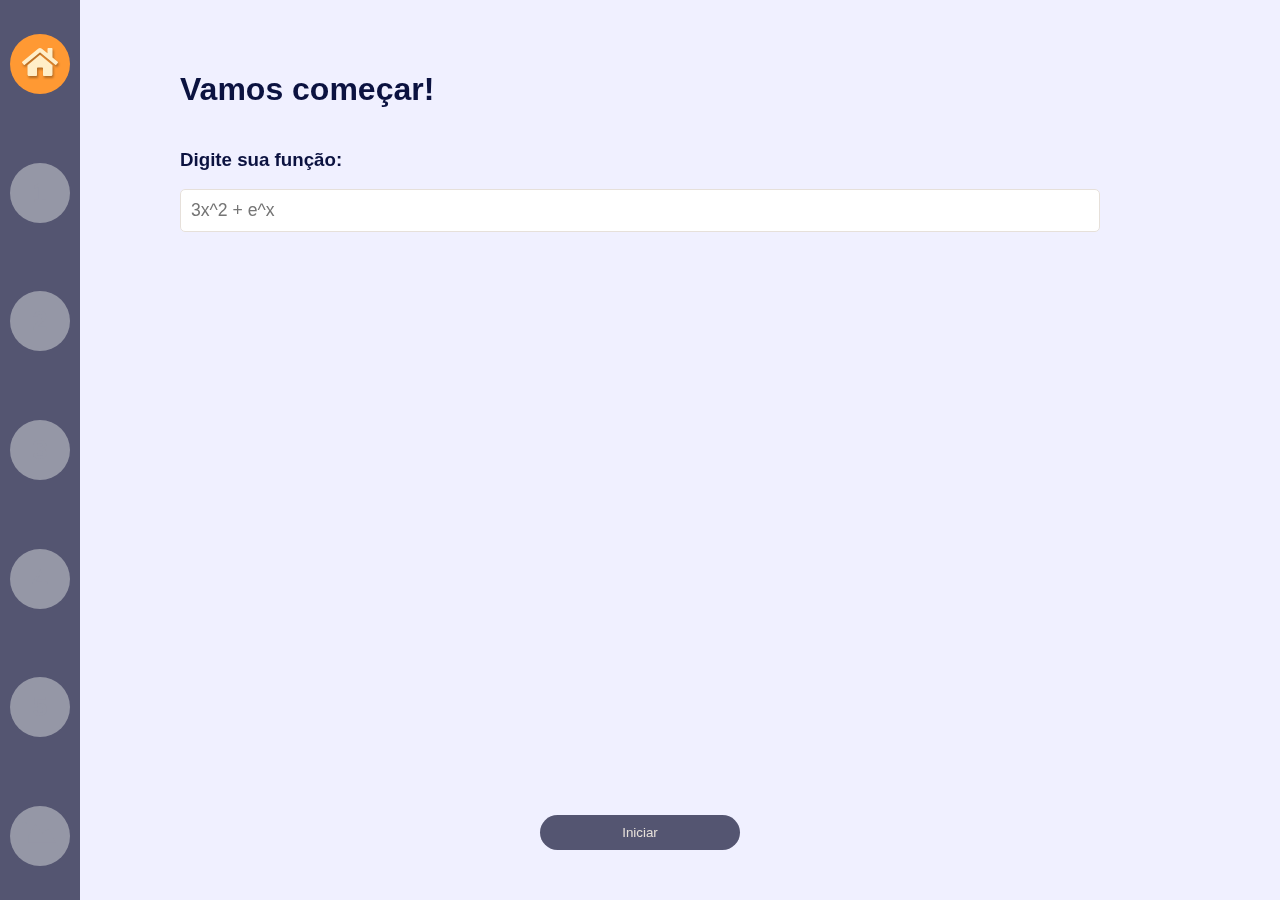
<file: index.html>
<!DOCTYPE html>
<html lang="pt-br" dir="ltr">
    <head>
        <meta charset="utf-8">
        <title>GrafMe</title>
        <link rel="stylesheet" href="css/style.css">
        <link rel="stylesheet" href="css/index.css">
        <script src="js/math.min.js" charset="utf-8"></script>
        <script src="js/index.js" charset="utf-8"></script>
    </head>
    <body>
        <aside>
            <a href="#" class="atual">
                <svg xmlns="http://www.w3.org/2000/svg" viewBox="0 0 576 512">
                    <path d="M488 312.7V456c0 13.3-10.7 24-24 24H348c-6.6 0-12-5.4-12-12V356c0-6.6-5.4-12-12-12h-72c-6.6 0-12 5.4-12 12v112c0 6.6-5.4 12-12 12H112c-13.3 0-24-10.7-24-24V312.7c0-3.6 1.6-7 4.4-9.3l188-154.8c4.4-3.6 10.8-3.6 15.3 0l188 154.8c2.7 2.3 4.3 5.7 4.3 9.3zm83.6-60.9L488 182.9V44.4c0-6.6-5.4-12-12-12h-56c-6.6 0-12 5.4-12 12V117l-89.5-73.7c-17.7-14.6-43.3-14.6-61 0L4.4 251.8c-5.1 4.2-5.8 11.8-1.6 16.9l25.5 31c4.2 5.1 11.8 5.8 16.9 1.6l235.2-193.7c4.4-3.6 10.8-3.6 15.3 0l235.2 193.7c5.1 4.2 12.7 3.5 16.9-1.6l25.5-31c4.2-5.2 3.4-12.7-1.7-16.9z"/>
                </svg>
                <svg xmlns="http://www.w3.org/2000/svg" viewBox="0 0 576 512">
                    <path d="M488 312.7V456c0 13.3-10.7 24-24 24H348c-6.6 0-12-5.4-12-12V356c0-6.6-5.4-12-12-12h-72c-6.6 0-12 5.4-12 12v112c0 6.6-5.4 12-12 12H112c-13.3 0-24-10.7-24-24V312.7c0-3.6 1.6-7 4.4-9.3l188-154.8c4.4-3.6 10.8-3.6 15.3 0l188 154.8c2.7 2.3 4.3 5.7 4.3 9.3zm83.6-60.9L488 182.9V44.4c0-6.6-5.4-12-12-12h-56c-6.6 0-12 5.4-12 12V117l-89.5-73.7c-17.7-14.6-43.3-14.6-61 0L4.4 251.8c-5.1 4.2-5.8 11.8-1.6 16.9l25.5 31c4.2 5.1 11.8 5.8 16.9 1.6l235.2-193.7c4.4-3.6 10.8-3.6 15.3 0l235.2 193.7c5.1 4.2 12.7 3.5 16.9-1.6l25.5-31c4.2-5.2 3.4-12.7-1.7-16.9z"/>
                </svg>
            </a>
            <a href="">1</a>
            <a href="">2</a>
            <a href="">3</a>
            <a href="">4</a>
            <a href="">5</a>
            <a href="">
                <svg xmlns="http://www.w3.org/2000/svg" viewBox="0 0 512 512">
                    <path d="M500 384c6.6 0 12 5.4 12 12v40c0 6.6-5.4 12-12 12H12c-6.6 0-12-5.4-12-12V76c0-6.6 5.4-12 12-12h40c6.6 0 12 5.4 12 12v308h436zM372.7 159.5L288 216l-85.3-113.7c-5.1-6.8-15.5-6.3-19.9 1L96 248v104h384l-89.9-187.8c-3.2-6.5-11.4-8.7-17.4-4.7z"/>
                </svg>
                <svg xmlns="http://www.w3.org/2000/svg" viewBox="0 0 512 512">
                    <path d="M500 384c6.6 0 12 5.4 12 12v40c0 6.6-5.4 12-12 12H12c-6.6 0-12-5.4-12-12V76c0-6.6 5.4-12 12-12h40c6.6 0 12 5.4 12 12v308h436zM372.7 159.5L288 216l-85.3-113.7c-5.1-6.8-15.5-6.3-19.9 1L96 248v104h384l-89.9-187.8c-3.2-6.5-11.4-8.7-17.4-4.7z"/>
                </svg>
            </a>
        </aside>
        <main>
            <h1>Vamos começar!</h1>
            <h3>Digite sua função:</h3>
            <input type="text" placeholder="3x^2 + e^x"/>
            <p>&nbsp;</p>
            <button>Iniciar</button>
        </main>
    </body>
</html>
</file>
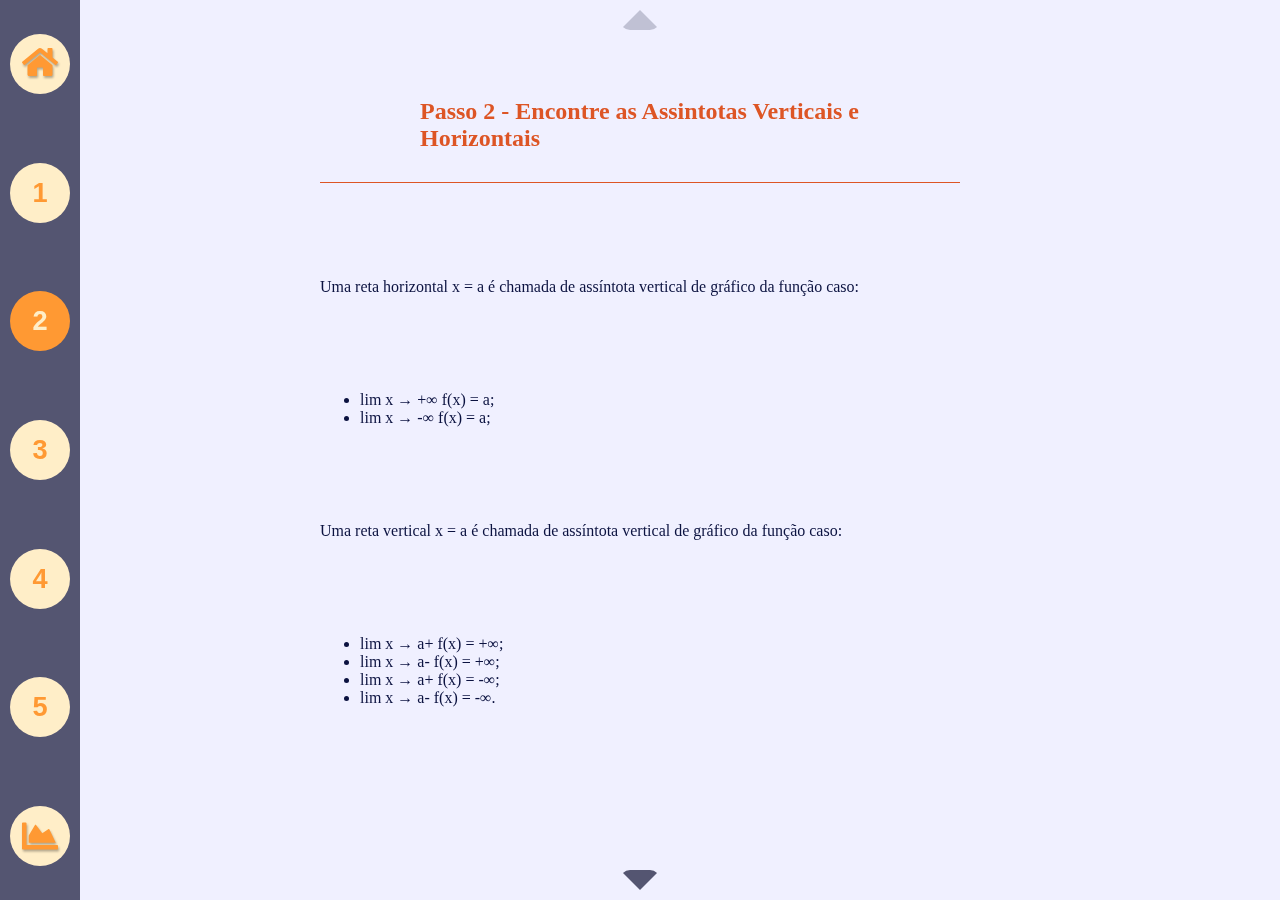
<file: assintota.html>
<!DOCTYPE html>
<html lang="pt-br" dir="ltr">
    <head>
        <meta charset="utf-8">
        <title>GrafMe</title>
        <link rel="stylesheet" href="css/style.css">
        <script src="js/math.min.js" charset="utf-8"></script>
        <script src="js/assintota.js" charset="utf-8"></script>
    </head>
    <body>
        <aside>
            <a href="index.html">
                <svg xmlns="http://www.w3.org/2000/svg" viewBox="0 0 576 512">
                    <path d="M488 312.7V456c0 13.3-10.7 24-24 24H348c-6.6 0-12-5.4-12-12V356c0-6.6-5.4-12-12-12h-72c-6.6 0-12 5.4-12 12v112c0 6.6-5.4 12-12 12H112c-13.3 0-24-10.7-24-24V312.7c0-3.6 1.6-7 4.4-9.3l188-154.8c4.4-3.6 10.8-3.6 15.3 0l188 154.8c2.7 2.3 4.3 5.7 4.3 9.3zm83.6-60.9L488 182.9V44.4c0-6.6-5.4-12-12-12h-56c-6.6 0-12 5.4-12 12V117l-89.5-73.7c-17.7-14.6-43.3-14.6-61 0L4.4 251.8c-5.1 4.2-5.8 11.8-1.6 16.9l25.5 31c4.2 5.1 11.8 5.8 16.9 1.6l235.2-193.7c4.4-3.6 10.8-3.6 15.3 0l235.2 193.7c5.1 4.2 12.7 3.5 16.9-1.6l25.5-31c4.2-5.2 3.4-12.7-1.7-16.9z"/>
                </svg>
                <svg xmlns="http://www.w3.org/2000/svg" viewBox="0 0 576 512">
                    <path d="M488 312.7V456c0 13.3-10.7 24-24 24H348c-6.6 0-12-5.4-12-12V356c0-6.6-5.4-12-12-12h-72c-6.6 0-12 5.4-12 12v112c0 6.6-5.4 12-12 12H112c-13.3 0-24-10.7-24-24V312.7c0-3.6 1.6-7 4.4-9.3l188-154.8c4.4-3.6 10.8-3.6 15.3 0l188 154.8c2.7 2.3 4.3 5.7 4.3 9.3zm83.6-60.9L488 182.9V44.4c0-6.6-5.4-12-12-12h-56c-6.6 0-12 5.4-12 12V117l-89.5-73.7c-17.7-14.6-43.3-14.6-61 0L4.4 251.8c-5.1 4.2-5.8 11.8-1.6 16.9l25.5 31c4.2 5.1 11.8 5.8 16.9 1.6l235.2-193.7c4.4-3.6 10.8-3.6 15.3 0l235.2 193.7c5.1 4.2 12.7 3.5 16.9-1.6l25.5-31c4.2-5.2 3.4-12.7-1.7-16.9z"/>
                </svg>
            </a>
            <a href="zeros.html">1</a>
            <a href="assintota.html" class="atual">2</a>
            <a href="crescenteDecrescente.html">3</a>
            <a href="inflexao.html">4</a>
            <a href="minMax.html">5</a>
            <a href="grafico.html">
                <svg xmlns="http://www.w3.org/2000/svg" viewBox="0 0 512 512">
                    <path d="M500 384c6.6 0 12 5.4 12 12v40c0 6.6-5.4 12-12 12H12c-6.6 0-12-5.4-12-12V76c0-6.6 5.4-12 12-12h40c6.6 0 12 5.4 12 12v308h436zM372.7 159.5L288 216l-85.3-113.7c-5.1-6.8-15.5-6.3-19.9 1L96 248v104h384l-89.9-187.8c-3.2-6.5-11.4-8.7-17.4-4.7z"/>
                </svg>
                <svg xmlns="http://www.w3.org/2000/svg" viewBox="0 0 512 512">
                    <path d="M500 384c6.6 0 12 5.4 12 12v40c0 6.6-5.4 12-12 12H12c-6.6 0-12-5.4-12-12V76c0-6.6 5.4-12 12-12h40c6.6 0 12 5.4 12 12v308h436zM372.7 159.5L288 216l-85.3-113.7c-5.1-6.8-15.5-6.3-19.9 1L96 248v104h384l-89.9-187.8c-3.2-6.5-11.4-8.7-17.4-4.7z"/>
                </svg>
            </a>
        </aside>
        <main>
            <h2>Passo 2 - Encontre as Assintotas Verticais e Horizontais</h2>
            <p>
                Uma reta horizontal x = a é chamada de assíntota vertical de gráfico da função caso:
            </p>
            <ul>
                <li>lim x &rarr; +&infin; f(x) = a;</li>
                <li>lim x &rarr; -&infin; f(x) = a;</li>
            </ul>
            <p>
                Uma reta vertical x = a é chamada de assíntota vertical de gráfico da função caso:
                <ul>
                    <li>lim x &rarr; a+ f(x) = +&infin;; </li>
                    <li>lim x &rarr; a- f(x) = +&infin;; </li>
                    <li>lim x &rarr; a+ f(x) = -&infin;; </li>
                    <li>lim x &rarr; a- f(x) = -&infin;. </li>
                </ul>
            </p>
        </main>
        <nav>
            <a href="zeros.html" class="prev"></a>
            <a href="crescenteDecrescente.html" class="prox"></a>
        </nav>
    </body>
</html>
</file>
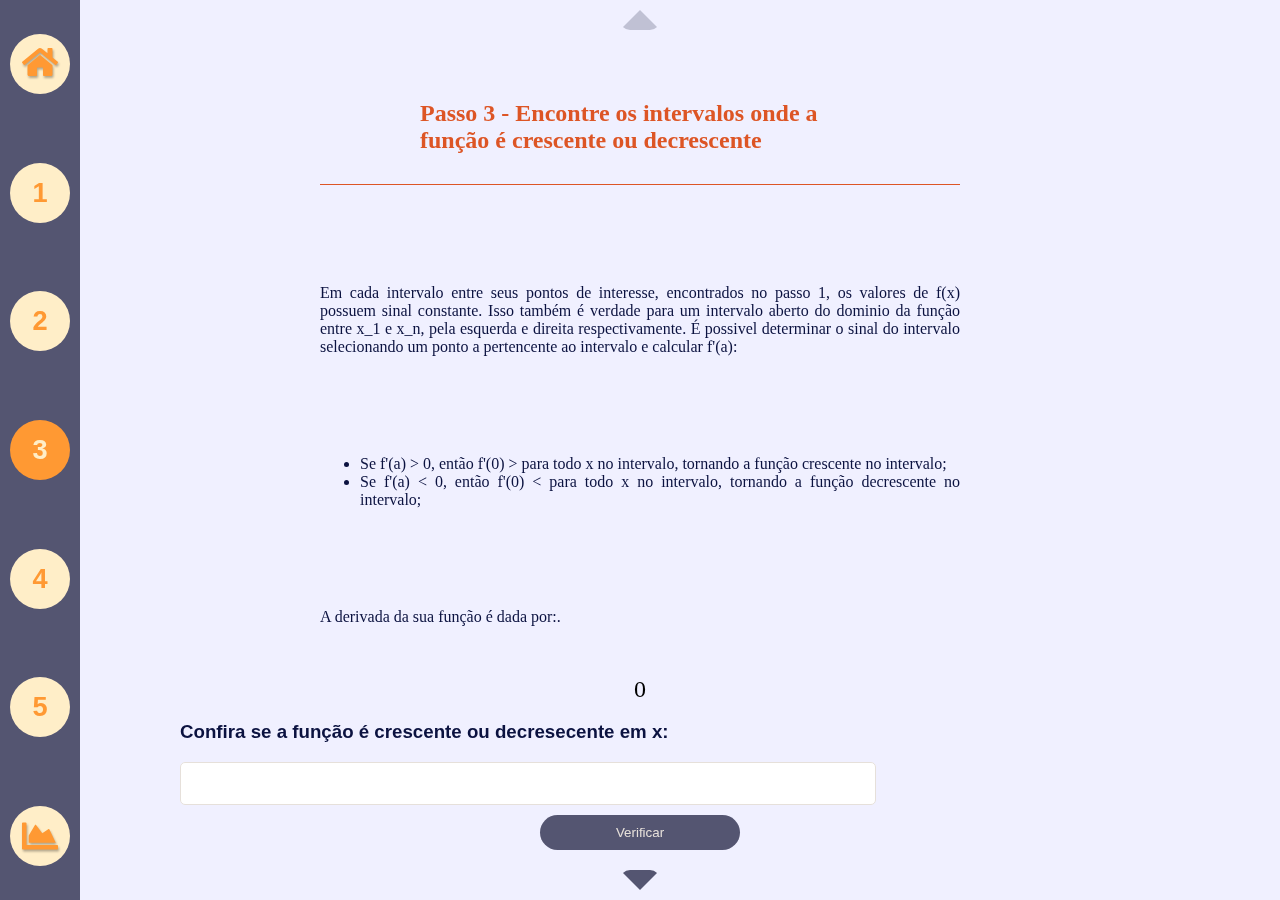
<file: crescenteDecrescente.html>
<!DOCTYPE html>
<html lang="pt-br" dir="ltr">
    <head>
        <meta charset="utf-8">
        <title>GrafMe</title>
        <link rel="stylesheet" href="css/style.css">
        <script src="js/math.min.js" charset="utf-8"></script>
        <script src="js/cd.js" charset="utf-8"></script>
    </head>
    <body>
        <aside>
            <a href="index.html">
                <svg xmlns="http://www.w3.org/2000/svg" viewBox="0 0 576 512">
                    <path d="M488 312.7V456c0 13.3-10.7 24-24 24H348c-6.6 0-12-5.4-12-12V356c0-6.6-5.4-12-12-12h-72c-6.6 0-12 5.4-12 12v112c0 6.6-5.4 12-12 12H112c-13.3 0-24-10.7-24-24V312.7c0-3.6 1.6-7 4.4-9.3l188-154.8c4.4-3.6 10.8-3.6 15.3 0l188 154.8c2.7 2.3 4.3 5.7 4.3 9.3zm83.6-60.9L488 182.9V44.4c0-6.6-5.4-12-12-12h-56c-6.6 0-12 5.4-12 12V117l-89.5-73.7c-17.7-14.6-43.3-14.6-61 0L4.4 251.8c-5.1 4.2-5.8 11.8-1.6 16.9l25.5 31c4.2 5.1 11.8 5.8 16.9 1.6l235.2-193.7c4.4-3.6 10.8-3.6 15.3 0l235.2 193.7c5.1 4.2 12.7 3.5 16.9-1.6l25.5-31c4.2-5.2 3.4-12.7-1.7-16.9z"/>
                </svg>
                <svg xmlns="http://www.w3.org/2000/svg" viewBox="0 0 576 512">
                    <path d="M488 312.7V456c0 13.3-10.7 24-24 24H348c-6.6 0-12-5.4-12-12V356c0-6.6-5.4-12-12-12h-72c-6.6 0-12 5.4-12 12v112c0 6.6-5.4 12-12 12H112c-13.3 0-24-10.7-24-24V312.7c0-3.6 1.6-7 4.4-9.3l188-154.8c4.4-3.6 10.8-3.6 15.3 0l188 154.8c2.7 2.3 4.3 5.7 4.3 9.3zm83.6-60.9L488 182.9V44.4c0-6.6-5.4-12-12-12h-56c-6.6 0-12 5.4-12 12V117l-89.5-73.7c-17.7-14.6-43.3-14.6-61 0L4.4 251.8c-5.1 4.2-5.8 11.8-1.6 16.9l25.5 31c4.2 5.1 11.8 5.8 16.9 1.6l235.2-193.7c4.4-3.6 10.8-3.6 15.3 0l235.2 193.7c5.1 4.2 12.7 3.5 16.9-1.6l25.5-31c4.2-5.2 3.4-12.7-1.7-16.9z"/>
                </svg>
            </a>
            <a href="zeros.html">1</a>
            <a href="assintota.html">2</a>
            <a href="crescenteDecrescente.html" class="atual">3</a>
            <a href="inflexao.html">4</a>
            <a href="minMax.html">5</a>
            <a href="grafico.html">
                <svg xmlns="http://www.w3.org/2000/svg" viewBox="0 0 512 512">
                    <path d="M500 384c6.6 0 12 5.4 12 12v40c0 6.6-5.4 12-12 12H12c-6.6 0-12-5.4-12-12V76c0-6.6 5.4-12 12-12h40c6.6 0 12 5.4 12 12v308h436zM372.7 159.5L288 216l-85.3-113.7c-5.1-6.8-15.5-6.3-19.9 1L96 248v104h384l-89.9-187.8c-3.2-6.5-11.4-8.7-17.4-4.7z"/>
                </svg>
                <svg xmlns="http://www.w3.org/2000/svg" viewBox="0 0 512 512">
                    <path d="M500 384c6.6 0 12 5.4 12 12v40c0 6.6-5.4 12-12 12H12c-6.6 0-12-5.4-12-12V76c0-6.6 5.4-12 12-12h40c6.6 0 12 5.4 12 12v308h436zM372.7 159.5L288 216l-85.3-113.7c-5.1-6.8-15.5-6.3-19.9 1L96 248v104h384l-89.9-187.8c-3.2-6.5-11.4-8.7-17.4-4.7z"/>
                </svg>
            </a>
        </aside>
        <main>
            <h2>Passo 3 - Encontre os intervalos onde a função é crescente ou decrescente</h2>
            <p>
                Em cada intervalo entre seus pontos de interesse, encontrados no passo 1, os valores de f(x) possuem sinal constante.
                Isso também é verdade para um intervalo aberto do dominio da função entre x_1 e x_n, pela esquerda
                e direita respectivamente. É possivel determinar o sinal do intervalo selecionando um ponto
                a pertencente ao intervalo e calcular f'(a):
            </p>
            <ul>
                <li>Se f'(a) &gt; 0, então f'(0) &gt; para todo x no intervalo, tornando a função crescente no intervalo;</li>
                <li>Se f'(a) &lt; 0, então f'(0) &lt; para todo x no intervalo, tornando a função decrescente no intervalo;</li>
            </ul>
            <p>
                A derivada da sua função é dada por:.
            </p>
            <span> </span>
            <h3>Confira se a função é crescente ou decresecente em x:</h3>
            <div>
                <input type="" name="" value="">
                <span>&nbsp;</span>
            </div>
            <button>Verificar</button>
        </main>
        <nav>
            <a href="assintota.html" class="prev"></a>
            <a href="inflexao.html" class="prox"></a>
        </nav>
    </body>
</html>
</file>
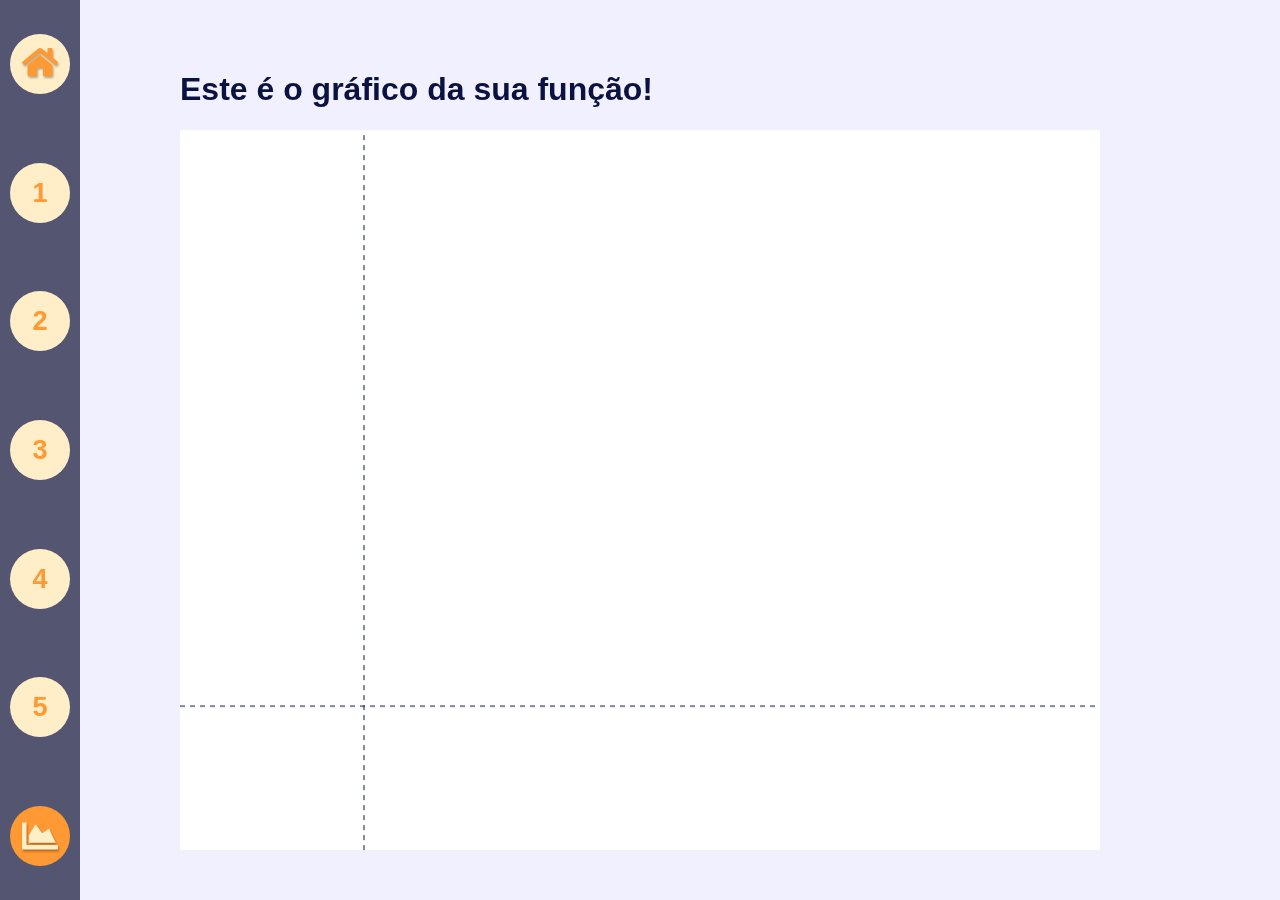
<file: grafico.html>
<!DOCTYPE html>
<html lang="pt-br" dir="ltr">
    <head>
        <meta charset="utf-8">
        <title>GrafMe</title>
        <link rel="stylesheet" href="css/style.css">
        <link rel="stylesheet" href="css/grafico.css">
        <script src="js/math.min.js" charset="utf-8"></script>
        <script src="js/grafico.js" charset="utf-8"></script>
    </head>
    <body>
        <aside>
            <a href="index.html" >
                <svg xmlns="http://www.w3.org/2000/svg" viewBox="0 0 576 512">
                    <path d="M488 312.7V456c0 13.3-10.7 24-24 24H348c-6.6 0-12-5.4-12-12V356c0-6.6-5.4-12-12-12h-72c-6.6 0-12 5.4-12 12v112c0 6.6-5.4 12-12 12H112c-13.3 0-24-10.7-24-24V312.7c0-3.6 1.6-7 4.4-9.3l188-154.8c4.4-3.6 10.8-3.6 15.3 0l188 154.8c2.7 2.3 4.3 5.7 4.3 9.3zm83.6-60.9L488 182.9V44.4c0-6.6-5.4-12-12-12h-56c-6.6 0-12 5.4-12 12V117l-89.5-73.7c-17.7-14.6-43.3-14.6-61 0L4.4 251.8c-5.1 4.2-5.8 11.8-1.6 16.9l25.5 31c4.2 5.1 11.8 5.8 16.9 1.6l235.2-193.7c4.4-3.6 10.8-3.6 15.3 0l235.2 193.7c5.1 4.2 12.7 3.5 16.9-1.6l25.5-31c4.2-5.2 3.4-12.7-1.7-16.9z"/>
                </svg>
                <svg xmlns="http://www.w3.org/2000/svg" viewBox="0 0 576 512">
                    <path d="M488 312.7V456c0 13.3-10.7 24-24 24H348c-6.6 0-12-5.4-12-12V356c0-6.6-5.4-12-12-12h-72c-6.6 0-12 5.4-12 12v112c0 6.6-5.4 12-12 12H112c-13.3 0-24-10.7-24-24V312.7c0-3.6 1.6-7 4.4-9.3l188-154.8c4.4-3.6 10.8-3.6 15.3 0l188 154.8c2.7 2.3 4.3 5.7 4.3 9.3zm83.6-60.9L488 182.9V44.4c0-6.6-5.4-12-12-12h-56c-6.6 0-12 5.4-12 12V117l-89.5-73.7c-17.7-14.6-43.3-14.6-61 0L4.4 251.8c-5.1 4.2-5.8 11.8-1.6 16.9l25.5 31c4.2 5.1 11.8 5.8 16.9 1.6l235.2-193.7c4.4-3.6 10.8-3.6 15.3 0l235.2 193.7c5.1 4.2 12.7 3.5 16.9-1.6l25.5-31c4.2-5.2 3.4-12.7-1.7-16.9z"/>
                </svg>
            </a>
            <a href="zeros.html">1</a>
            <a href="assintota.html">2</a>
            <a href="crescenteDecrescente.html">3</a>
            <a href="inflexao.html">4</a>
            <a href="minMax.html">5</a>
            <a href="grafico.html" class="atual">
                <svg xmlns="http://www.w3.org/2000/svg" viewBox="0 0 512 512">
                    <path d="M500 384c6.6 0 12 5.4 12 12v40c0 6.6-5.4 12-12 12H12c-6.6 0-12-5.4-12-12V76c0-6.6 5.4-12 12-12h40c6.6 0 12 5.4 12 12v308h436zM372.7 159.5L288 216l-85.3-113.7c-5.1-6.8-15.5-6.3-19.9 1L96 248v104h384l-89.9-187.8c-3.2-6.5-11.4-8.7-17.4-4.7z"/>
                </svg>
                <svg xmlns="http://www.w3.org/2000/svg" viewBox="0 0 512 512">
                    <path d="M500 384c6.6 0 12 5.4 12 12v40c0 6.6-5.4 12-12 12H12c-6.6 0-12-5.4-12-12V76c0-6.6 5.4-12 12-12h40c6.6 0 12 5.4 12 12v308h436zM372.7 159.5L288 216l-85.3-113.7c-5.1-6.8-15.5-6.3-19.9 1L96 248v104h384l-89.9-187.8c-3.2-6.5-11.4-8.7-17.4-4.7z"/>
                </svg>
            </a>
        </aside>
        <main>
            <h1>Este é o gráfico da sua função!</h1>
            <canvas id="grafico" width="100" height="70"></canvas>
        </main>
    </body>
</html>
</file>
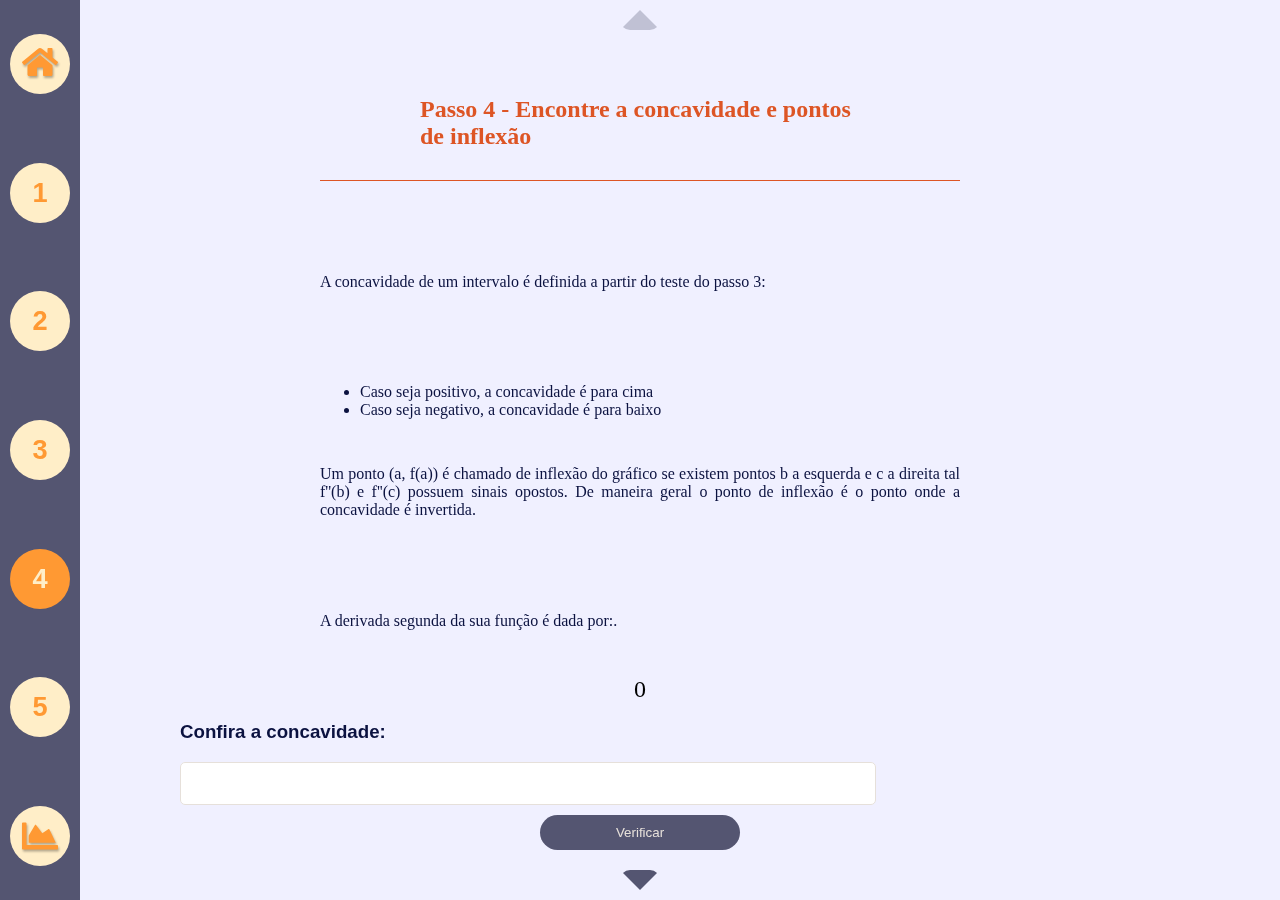
<file: inflexao.html>
<!DOCTYPE html>
<html lang="pt-br" dir="ltr">
    <head>
        <meta charset="utf-8">
        <title>GrafMe</title>
        <link rel="stylesheet" href="css/style.css">
        <script src="js/math.min.js" charset="utf-8"></script>
        <script src="js/inflexao.js" charset="utf-8"></script>
    </head>
    <body>
        <aside>
            <a href="index.html">
                <svg xmlns="http://www.w3.org/2000/svg" viewBox="0 0 576 512">
                    <path d="M488 312.7V456c0 13.3-10.7 24-24 24H348c-6.6 0-12-5.4-12-12V356c0-6.6-5.4-12-12-12h-72c-6.6 0-12 5.4-12 12v112c0 6.6-5.4 12-12 12H112c-13.3 0-24-10.7-24-24V312.7c0-3.6 1.6-7 4.4-9.3l188-154.8c4.4-3.6 10.8-3.6 15.3 0l188 154.8c2.7 2.3 4.3 5.7 4.3 9.3zm83.6-60.9L488 182.9V44.4c0-6.6-5.4-12-12-12h-56c-6.6 0-12 5.4-12 12V117l-89.5-73.7c-17.7-14.6-43.3-14.6-61 0L4.4 251.8c-5.1 4.2-5.8 11.8-1.6 16.9l25.5 31c4.2 5.1 11.8 5.8 16.9 1.6l235.2-193.7c4.4-3.6 10.8-3.6 15.3 0l235.2 193.7c5.1 4.2 12.7 3.5 16.9-1.6l25.5-31c4.2-5.2 3.4-12.7-1.7-16.9z"/>
                </svg>
                <svg xmlns="http://www.w3.org/2000/svg" viewBox="0 0 576 512">
                    <path d="M488 312.7V456c0 13.3-10.7 24-24 24H348c-6.6 0-12-5.4-12-12V356c0-6.6-5.4-12-12-12h-72c-6.6 0-12 5.4-12 12v112c0 6.6-5.4 12-12 12H112c-13.3 0-24-10.7-24-24V312.7c0-3.6 1.6-7 4.4-9.3l188-154.8c4.4-3.6 10.8-3.6 15.3 0l188 154.8c2.7 2.3 4.3 5.7 4.3 9.3zm83.6-60.9L488 182.9V44.4c0-6.6-5.4-12-12-12h-56c-6.6 0-12 5.4-12 12V117l-89.5-73.7c-17.7-14.6-43.3-14.6-61 0L4.4 251.8c-5.1 4.2-5.8 11.8-1.6 16.9l25.5 31c4.2 5.1 11.8 5.8 16.9 1.6l235.2-193.7c4.4-3.6 10.8-3.6 15.3 0l235.2 193.7c5.1 4.2 12.7 3.5 16.9-1.6l25.5-31c4.2-5.2 3.4-12.7-1.7-16.9z"/>
                </svg>
            </a>
            <a href="zeros.html">1</a>
            <a href="assintota.html">2</a>
            <a href="crescenteDecrescente.html">3</a>
            <a href="inflexao.html" class="atual">4</a>
            <a href="minMax.html">5</a>
            <a href="grafico.html">
                <svg xmlns="http://www.w3.org/2000/svg" viewBox="0 0 512 512">
                    <path d="M500 384c6.6 0 12 5.4 12 12v40c0 6.6-5.4 12-12 12H12c-6.6 0-12-5.4-12-12V76c0-6.6 5.4-12 12-12h40c6.6 0 12 5.4 12 12v308h436zM372.7 159.5L288 216l-85.3-113.7c-5.1-6.8-15.5-6.3-19.9 1L96 248v104h384l-89.9-187.8c-3.2-6.5-11.4-8.7-17.4-4.7z"/>
                </svg>
                <svg xmlns="http://www.w3.org/2000/svg" viewBox="0 0 512 512">
                    <path d="M500 384c6.6 0 12 5.4 12 12v40c0 6.6-5.4 12-12 12H12c-6.6 0-12-5.4-12-12V76c0-6.6 5.4-12 12-12h40c6.6 0 12 5.4 12 12v308h436zM372.7 159.5L288 216l-85.3-113.7c-5.1-6.8-15.5-6.3-19.9 1L96 248v104h384l-89.9-187.8c-3.2-6.5-11.4-8.7-17.4-4.7z"/>
                </svg>
            </a>
        </aside>
        <main>
            <h2>Passo 4
                 - Encontre a concavidade e pontos de inflexão</h2>
            <p>
                A concavidade de um intervalo é definida a partir do teste do passo 3:
            </p>
                <ul>
                    <li>Caso seja positivo, a concavidade é para cima</li>
                    <li>Caso seja negativo, a concavidade é para baixo</li>
                </ul>
            <p style="margin-top:0">
                Um ponto (a, f(a)) é chamado de inflexão do gráfico se existem pontos b a esquerda e
                c a direita tal f''(b) e f''(c) possuem sinais opostos.
                De maneira geral o ponto de inflexão é o ponto onde a concavidade é invertida.
            </p>
            <p>
                A derivada segunda da sua função é dada por:.
            </p>
            <span> </span>
            <h3>Confira a concavidade:</h3>
            <div>
                <input type="" name="" value="">
                <span>&nbsp;</span>
            </div>
            <button>Verificar</button>

            <nav>
                <a href="crescenteDecrescente.html" class="prev"></a>
                <a href="minMax.html" class="prox"></a>
            </nav>
        </main>
    </body>
</html>
</file>
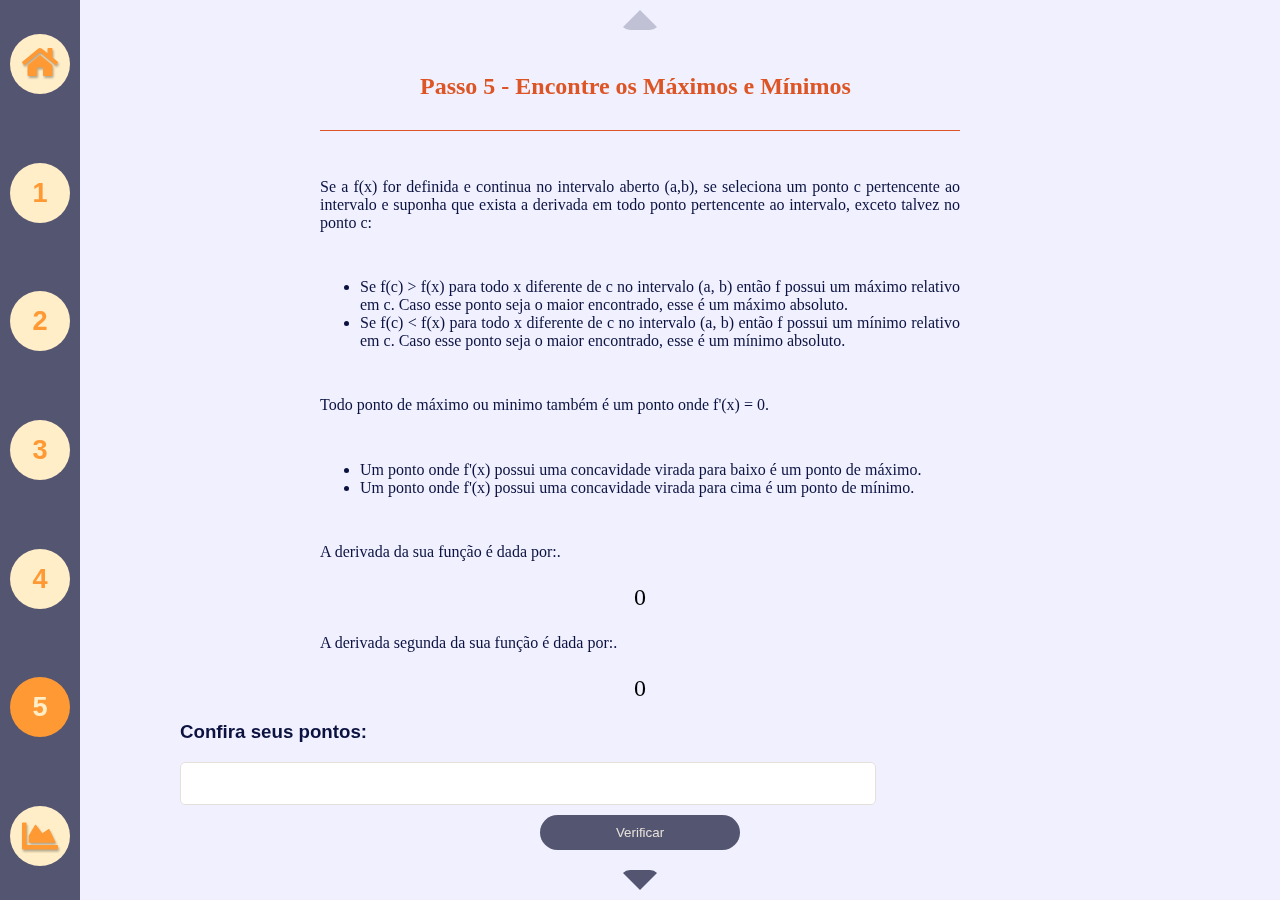
<file: minMax.html>
<!DOCTYPE html>
<html lang="pt-br" dir="ltr">
    <head>
        <meta charset="utf-8">
        <title>GrafMe</title>
        <link rel="stylesheet" href="css/style.css">
        <script src="js/math.min.js" charset="utf-8"></script>
        <script src="js/minmax.js" charset="utf-8"></script>
    </head>
    <body>
        <aside>
            <a href="index.html">
                <svg xmlns="http://www.w3.org/2000/svg" viewBox="0 0 576 512">
                    <path d="M488 312.7V456c0 13.3-10.7 24-24 24H348c-6.6 0-12-5.4-12-12V356c0-6.6-5.4-12-12-12h-72c-6.6 0-12 5.4-12 12v112c0 6.6-5.4 12-12 12H112c-13.3 0-24-10.7-24-24V312.7c0-3.6 1.6-7 4.4-9.3l188-154.8c4.4-3.6 10.8-3.6 15.3 0l188 154.8c2.7 2.3 4.3 5.7 4.3 9.3zm83.6-60.9L488 182.9V44.4c0-6.6-5.4-12-12-12h-56c-6.6 0-12 5.4-12 12V117l-89.5-73.7c-17.7-14.6-43.3-14.6-61 0L4.4 251.8c-5.1 4.2-5.8 11.8-1.6 16.9l25.5 31c4.2 5.1 11.8 5.8 16.9 1.6l235.2-193.7c4.4-3.6 10.8-3.6 15.3 0l235.2 193.7c5.1 4.2 12.7 3.5 16.9-1.6l25.5-31c4.2-5.2 3.4-12.7-1.7-16.9z"/>
                </svg>
                <svg xmlns="http://www.w3.org/2000/svg" viewBox="0 0 576 512">
                    <path d="M488 312.7V456c0 13.3-10.7 24-24 24H348c-6.6 0-12-5.4-12-12V356c0-6.6-5.4-12-12-12h-72c-6.6 0-12 5.4-12 12v112c0 6.6-5.4 12-12 12H112c-13.3 0-24-10.7-24-24V312.7c0-3.6 1.6-7 4.4-9.3l188-154.8c4.4-3.6 10.8-3.6 15.3 0l188 154.8c2.7 2.3 4.3 5.7 4.3 9.3zm83.6-60.9L488 182.9V44.4c0-6.6-5.4-12-12-12h-56c-6.6 0-12 5.4-12 12V117l-89.5-73.7c-17.7-14.6-43.3-14.6-61 0L4.4 251.8c-5.1 4.2-5.8 11.8-1.6 16.9l25.5 31c4.2 5.1 11.8 5.8 16.9 1.6l235.2-193.7c4.4-3.6 10.8-3.6 15.3 0l235.2 193.7c5.1 4.2 12.7 3.5 16.9-1.6l25.5-31c4.2-5.2 3.4-12.7-1.7-16.9z"/>
                </svg>
            </a>
            <a href="zeros.html">1</a>
            <a href="assintota.html">2</a>
            <a href="crescenteDecrescente.html">3</a>
            <a href="inflexao.html">4</a>
            <a href="minMax.html" class="atual">5</a>
            <a href="grafico.html">
                <svg xmlns="http://www.w3.org/2000/svg" viewBox="0 0 512 512">
                    <path d="M500 384c6.6 0 12 5.4 12 12v40c0 6.6-5.4 12-12 12H12c-6.6 0-12-5.4-12-12V76c0-6.6 5.4-12 12-12h40c6.6 0 12 5.4 12 12v308h436zM372.7 159.5L288 216l-85.3-113.7c-5.1-6.8-15.5-6.3-19.9 1L96 248v104h384l-89.9-187.8c-3.2-6.5-11.4-8.7-17.4-4.7z"/>
                </svg>
                <svg xmlns="http://www.w3.org/2000/svg" viewBox="0 0 512 512">
                    <path d="M500 384c6.6 0 12 5.4 12 12v40c0 6.6-5.4 12-12 12H12c-6.6 0-12-5.4-12-12V76c0-6.6 5.4-12 12-12h40c6.6 0 12 5.4 12 12v308h436zM372.7 159.5L288 216l-85.3-113.7c-5.1-6.8-15.5-6.3-19.9 1L96 248v104h384l-89.9-187.8c-3.2-6.5-11.4-8.7-17.4-4.7z"/>
                </svg>
            </a>
        </aside>
        <main>
            <h2>Passo 5 - Encontre os Máximos e Mínimos</h2>
            <p>
                Se a f(x) for definida e continua no intervalo aberto (a,b), se seleciona um ponto
                c pertencente ao intervalo e suponha que exista a derivada em todo ponto pertencente
                ao intervalo, exceto talvez no ponto c:
            </p>
            <ul>
                <li>Se f(c) &gt; f(x) para todo x diferente de c no intervalo (a, b) então f possui um máximo relativo em c. Caso esse ponto seja o maior encontrado, esse é um
                máximo absoluto.</li>
                <li>Se f(c) &lt; f(x) para todo x diferente de c no intervalo (a, b) então f possui um mínimo relativo em c. Caso esse ponto seja o maior encontrado, esse é um
                mínimo absoluto.</li>
            </ul>
            <p>Todo ponto de máximo ou minimo também é um ponto onde f'(x) = 0.</p>
            <ul>
                <li>Um ponto onde f'(x) possui uma concavidade virada para baixo é um ponto de máximo.</li>
                <li>Um ponto onde f'(x) possui uma concavidade virada para cima é um ponto de mínimo.</li>
            </ul>

            <p>
                A derivada da sua função é dada por:.
            </p>
            <span> </span>
            <p>
                A derivada segunda da sua função é dada por:.
            </p>
            <span> </span>
            <h3>Confira seus pontos:</h3>
            <div>
                <input type="" name="" value="">
                <span>&nbsp;</span>
            </div>
            <button>Verificar</button>
        </main>
        <nav>
            <a href="inflexao.html" class="prev"></a>
            <a href="grafico.html" class="prox"></a>
        </nav>
    </body>
</html>
</file>
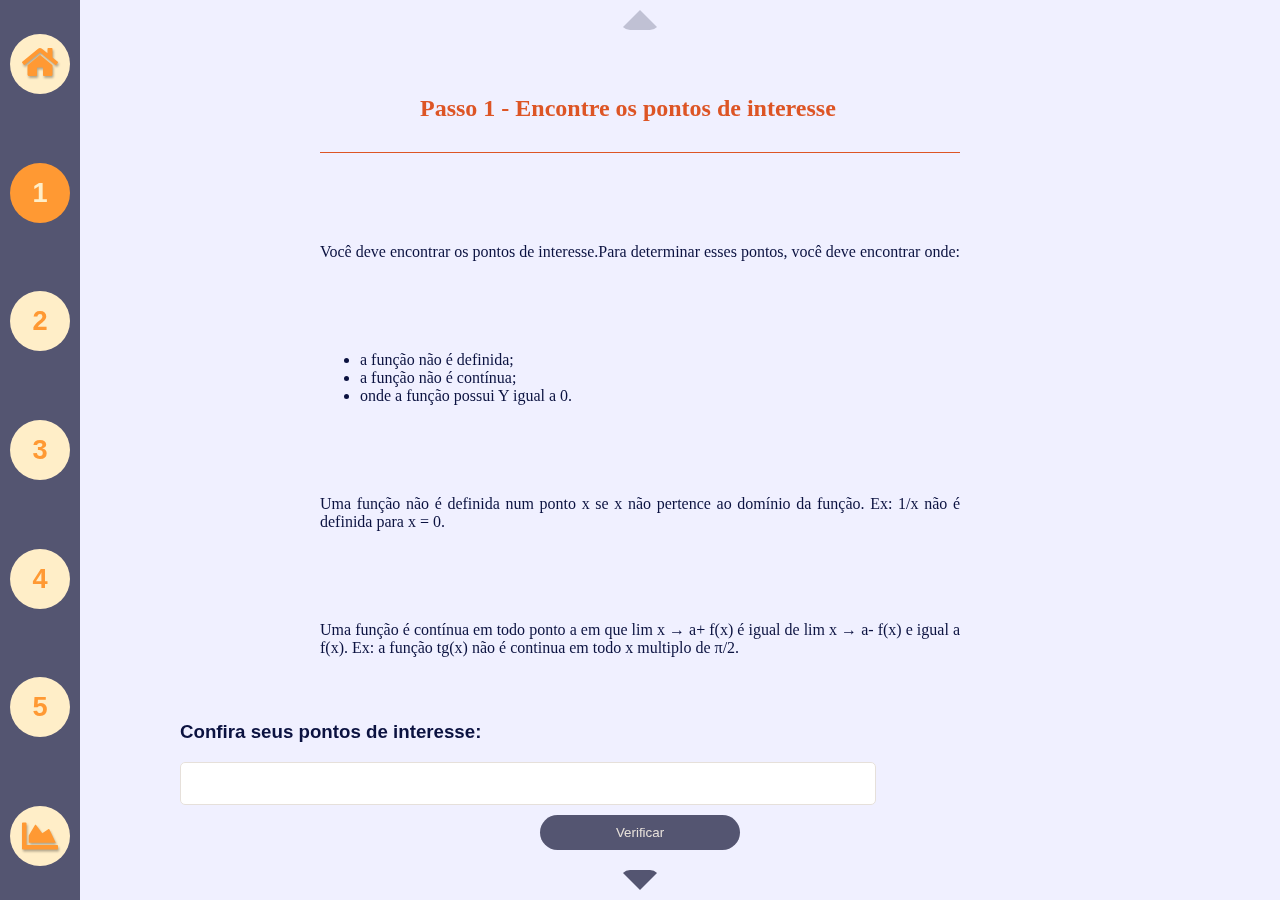
<file: zeros.html>
<!DOCTYPE html>
<html lang="pt-br" dir="ltr">
    <head>
        <meta charset="utf-8">
        <title>GrafMe</title>
        <link rel="stylesheet" href="css/style.css">
        <script src="js/math.min.js" charset="utf-8"></script>
        <script src="js/zeros.js" charset="utf-8"></script>
    </head>
    <body>
        <aside>
            <a href="index.html">
                <svg xmlns="http://www.w3.org/2000/svg" viewBox="0 0 576 512">
                    <path d="M488 312.7V456c0 13.3-10.7 24-24 24H348c-6.6 0-12-5.4-12-12V356c0-6.6-5.4-12-12-12h-72c-6.6 0-12 5.4-12 12v112c0 6.6-5.4 12-12 12H112c-13.3 0-24-10.7-24-24V312.7c0-3.6 1.6-7 4.4-9.3l188-154.8c4.4-3.6 10.8-3.6 15.3 0l188 154.8c2.7 2.3 4.3 5.7 4.3 9.3zm83.6-60.9L488 182.9V44.4c0-6.6-5.4-12-12-12h-56c-6.6 0-12 5.4-12 12V117l-89.5-73.7c-17.7-14.6-43.3-14.6-61 0L4.4 251.8c-5.1 4.2-5.8 11.8-1.6 16.9l25.5 31c4.2 5.1 11.8 5.8 16.9 1.6l235.2-193.7c4.4-3.6 10.8-3.6 15.3 0l235.2 193.7c5.1 4.2 12.7 3.5 16.9-1.6l25.5-31c4.2-5.2 3.4-12.7-1.7-16.9z"/>
                </svg>
                <svg xmlns="http://www.w3.org/2000/svg" viewBox="0 0 576 512">
                    <path d="M488 312.7V456c0 13.3-10.7 24-24 24H348c-6.6 0-12-5.4-12-12V356c0-6.6-5.4-12-12-12h-72c-6.6 0-12 5.4-12 12v112c0 6.6-5.4 12-12 12H112c-13.3 0-24-10.7-24-24V312.7c0-3.6 1.6-7 4.4-9.3l188-154.8c4.4-3.6 10.8-3.6 15.3 0l188 154.8c2.7 2.3 4.3 5.7 4.3 9.3zm83.6-60.9L488 182.9V44.4c0-6.6-5.4-12-12-12h-56c-6.6 0-12 5.4-12 12V117l-89.5-73.7c-17.7-14.6-43.3-14.6-61 0L4.4 251.8c-5.1 4.2-5.8 11.8-1.6 16.9l25.5 31c4.2 5.1 11.8 5.8 16.9 1.6l235.2-193.7c4.4-3.6 10.8-3.6 15.3 0l235.2 193.7c5.1 4.2 12.7 3.5 16.9-1.6l25.5-31c4.2-5.2 3.4-12.7-1.7-16.9z"/>
                </svg>
            </a>
            <a href="zeros.html" class="atual">1</a>
            <a href="assintota.html">2</a>
            <a href="crescenteDecrescente.html">3</a>
            <a href="inflexao.html">4</a>
            <a href="minMax.html">5</a>
            <a href="grafico.html">
                <svg xmlns="http://www.w3.org/2000/svg" viewBox="0 0 512 512">
                    <path d="M500 384c6.6 0 12 5.4 12 12v40c0 6.6-5.4 12-12 12H12c-6.6 0-12-5.4-12-12V76c0-6.6 5.4-12 12-12h40c6.6 0 12 5.4 12 12v308h436zM372.7 159.5L288 216l-85.3-113.7c-5.1-6.8-15.5-6.3-19.9 1L96 248v104h384l-89.9-187.8c-3.2-6.5-11.4-8.7-17.4-4.7z"/>
                </svg>
                <svg xmlns="http://www.w3.org/2000/svg" viewBox="0 0 512 512">
                    <path d="M500 384c6.6 0 12 5.4 12 12v40c0 6.6-5.4 12-12 12H12c-6.6 0-12-5.4-12-12V76c0-6.6 5.4-12 12-12h40c6.6 0 12 5.4 12 12v308h436zM372.7 159.5L288 216l-85.3-113.7c-5.1-6.8-15.5-6.3-19.9 1L96 248v104h384l-89.9-187.8c-3.2-6.5-11.4-8.7-17.4-4.7z"/>
                </svg>
            </a>
        </aside>
        <main>
            <h2>Passo 1 - Encontre os pontos de interesse</h2>
            <p>
                Você deve encontrar os pontos de interesse.Para determinar esses pontos,
                você deve encontrar onde:</p>
            <ul>
                <li>a função não é definida;</li>
                <li>a função não é contínua;</li>
                <li>onde a função possui Y igual a 0.</li>
            </ul>
            <p>
                Uma função não é definida num ponto x se x não pertence ao domínio
                da função. Ex: 1/x não é definida para x = 0.
            </p>
            <p>
                Uma função é contínua em todo ponto a em que lim x &rarr; a+ f(x)
                é igual de lim x &rarr; a- f(x) e igual a f(x). Ex: a função tg(x)
                não é continua em todo x multiplo de &pi;/2.
            </p>
            <h3>Confira seus pontos de interesse:</h3>
            <div>
                <input type="" name="" value="">
                <span>&nbsp;</span>
            </div>
            <button>Verificar</button>
        </main>
        <nav>
            <a href="index.html" class="prev"></a>
            <a href="assintota.html" class="prox"></a>
        </nav>
    </body>
</html>
</file>
<file: css/style.css>
html, body{
    margin: 0;
    background-color: #F0F0FF;
}

@keyframes fwshaaa {
        from{
            opacity: 0;
            transform: rotate(90deg);
        }
        25%{
            opacity: 1;
            transform: scale(1.5);
        }
        50%{
            opacity: 0.5;
            transform: rotate(1000deg);
        }
        75%{
            opacity: 0;
            transform: translateX(100px);
        }
        to{
            opacity: 1;
            transform: rotate(0deg);
        }
}

*{
    box-sizing: border-box;
    /*animation: fwshaaa 1.5s infinite alternate;*/
}

aside{
    position: fixed;
    top: 0;
    left: 0;
    z-index: 1000;
    width: 80px;
    height: 100vh;
    background-color: #545571;
    display: flex;
    flex-direction: column;
    align-items: center;
    justify-content: space-around;
}

aside a{
    display: block;
    width: 60px;
    height: 60px;
    background-color:#FFEEC8;
    border-radius: 100%;
    text-align: center;
    line-height: 60px;
    font-size: 1.7rem;
    text-shadow: 1px 2px 0px 1px rgba(0,0,0,0.3);
    text-decoration: none;
    color: #FF9933;
    font-family: sans-serif;
    font-weight: bold;
    transition: box-shadow 0.01s;
    position: relative;
}

aside a:hover{
    box-shadow: 0px 0px 10px 5px rgba(0,0,0,0.3);
}

aside a.inativo:hover{
    box-shadow: none;
}

aside a svg{
    position:relative;
    display: inline-block;
    width: 60%;
    padding-top: 20%;
    fill: #FF9933;
    z-index: 1000;
}

aside a svg + svg{
    position: absolute;
    fill: rgba(0, 0, 0, 0.3) !important;
    transform: translateX(-100%) translateX(1px) translateY(2px);
    filter: blur(1px);
    z-index: 500;
}


aside a.atual{
    background-color:#FF9933;
    color: #FFEEC8;
}

aside a.inativo svg{
    fill: #9597A6;
}

aside a.atual svg{
    fill: #FFEEC8;
}

body{
    padding-left: 80px;
}

main, section{
    height: 100vh;
    position: fixed;
    top: 0;
    left: 0;
    width: 100vw;
}

main{
    display: flex;
    flex-direction: column;
    padding: 50px 180px;
}

main h1, main h3{
    color: #0B1240;
    font-family: sans-serif;
}

main h2{
    padding: 30px 100px;
    padding-top: 0;
    color: #DD5525;
    width: 50vw;
    margin: auto;
    border-bottom: 1px solid #DD5525;
}

main p{
    margin: auto;
    width: 50vw;
    color: #0B1240;
    text-align: justify;
}

main ul{
    margin: auto;
    width: 50vw;
    color: #0B1240;
    text-align: justify;
}

main input{
    padding: 10px;
    border: 1px solid #E6E0DA;
    border-radius: 5px;
    font-size: 1.1rem;
    color: #0B1240;
}

main button{
    margin-top: 10px;
    width: 200px;
    padding: 10px;
    border-radius: 9999px;
    border: none;
    background-color: #545571;
    color: #E6E0DA;
    align-self: center;
}
main button:hover{
    box-shadow: 0px 0px 10px 5px rgba(0,0,0,0.3);
}

main > span {
    font-size: 1.5em;
    text-align: center;
    display: block;
}

div{
    display: flex;
    justify-content: space-between;
    align-items: center;
}

div input{
    flex: 3
}

div span {
    flex: 1;
    text-align:center;
}

nav a {
    position: absolute;
    left: 50%;
    transform: translateX(-50%);
    width: 0;
    height: 0;
    border-left: 20px solid transparent;
    border-right: 20px solid transparent;
    border-radius: 9999999999px;
    display: block;
    transition: border-color 0.3s;
}

nav a.prev {
    top: 10px;
    border-bottom: 20px solid rgba(84, 85, 113, 0.3);
}

nav a.prox {
    bottom: 10px;
    border-top: 20px solid #545571;
}

nav a:hover {
    border-top-color: #FF9933;
    border-bottom-color: #FF9933;
}
</file>
<file: css/index.css>
aside a:nth-child(n+2):hover{
    box-shadow: none;
}
aside a:nth-child(n+2) svg + svg {
    opacity: 0
}

aside a:nth-child(n+2){
    background-color:#9597A6;
    color: #9597A6;
    text-shadow: none;
}

aside a:nth-child(n+2) svg{
    fill: #9597A6;
}

main p{
    color: red;
    padding-left: 10px;
    margin-top: 0;
}
</file>
<file: css/grafico.css>
canvas{
    width: 100%;
    height: 100%;
    transform: scaleY(-1);
}
</file>
